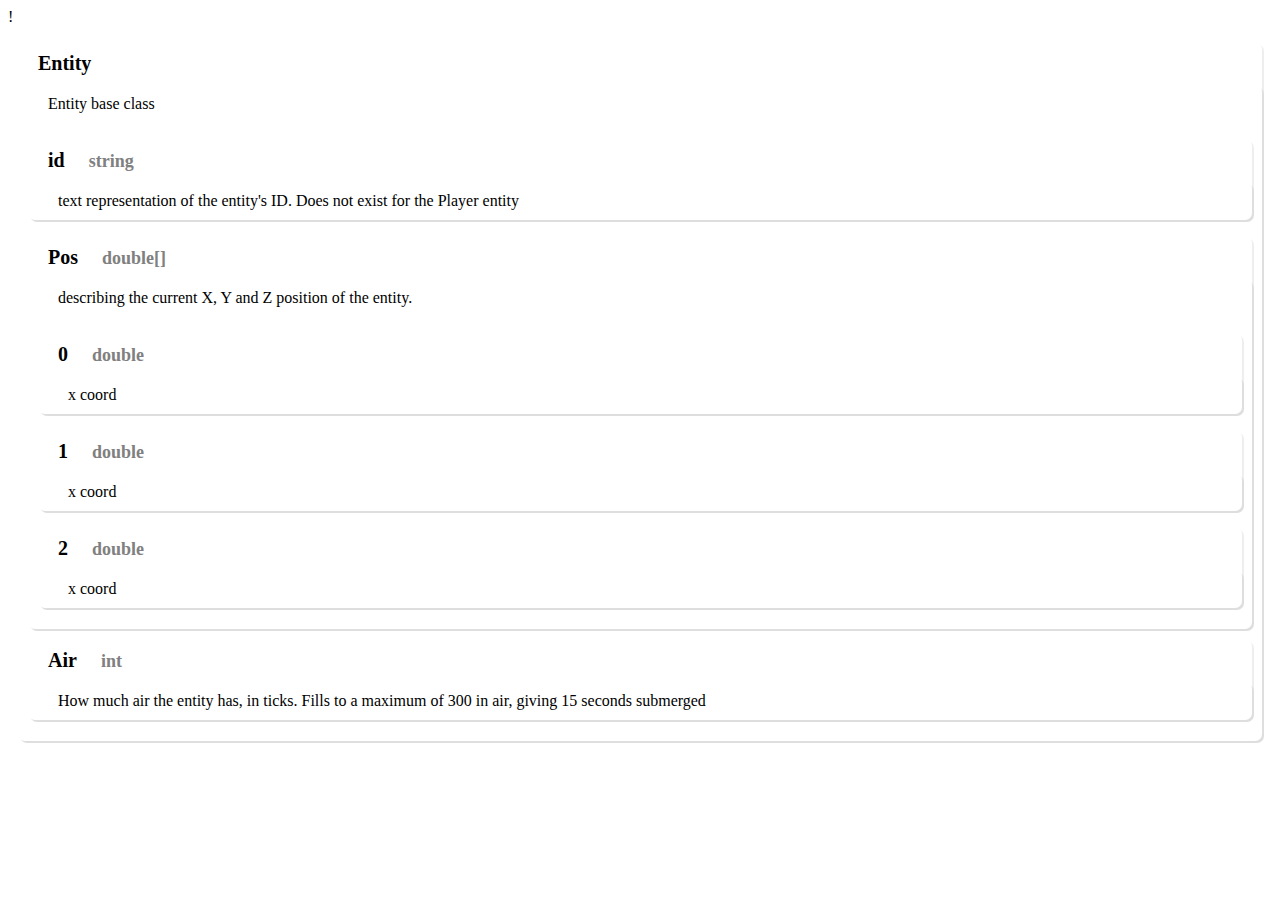
<file: index.html>
!<!DOCTYPE html>
<html lang="en" dir="ltr">
	<head>
		<meta charset="utf-8">
		<title>Nbt Database</title>
		<link rel="stylesheet" href="style.css" type="text/css"/>
	</head>
	<body>
		<ul>
			<li>
				<div class="header">
					<h2>Entity</h2>
					<div class="body">
						<p>Entity base class</p>
						<ul>
							<li><div class="header">
								<h2>id</h2>
								<h3>string</h3>
								<div class="body">
									<p>text representation of the entity's ID. Does not exist for the Player entity</p>
								</div>
							</div></li>
							<li><div class="header">
								<h2>Pos</h2>
								<h3>double[]</h3>
								<div class="body">
									<p>describing the current X, Y and Z position of the entity.</p>
									<ul>
										<li><div class="header">
											<h2>0</h2>
											<h3>double</h3>
											<div class="body">
												<p>x coord</p>
											</div>
										</div></li>
										<li><div class="header">
											<h2>1</h2>
											<h3>double</h3>
											<div class="body">
												<p>x coord</p>
											</div>
										</div></li>
										<li><div class="header">
											<h2>2</h2>
											<h3>double</h3>
											<div class="body">
												<p>x coord</p>
											</div>
										</div></li>
									</ul>
								</div>
							</div></li>
							<li><div class="header">
								<h2>Air</h2>
								<h3>int</h3>
								<div class="body">
									<p>How much air the entity has, in ticks. Fills to a maximum of 300 in air, giving 15 seconds submerged</p>
								</div>
							</div></li>
						</ul>
					</div>
				</body>
			</li>
		</ul>
	</div>
</html>
</file>
<file: style.css>
h2, h3 {
	display: inline-block;
	margin-left: 20px;
	margin-top: 10px;
	margin-bottom: 0px;
}
h2 {
	font-size: 20;
}
h3 {
	font-size: 18;
	color: gray;
}
p {
	font-size: 16;
	margin-left: 20px;
	margin-top: 10px;
	padding: 10px;
}

ul {
	list-style: none;
	padding: 0px;
	padding-bottom:  5px;
}

li {
	/* margin-bottom: 10px; */
}

div {
	background-color: #ffffff0a;
	/* padding: 10px 20px; */
	border-radius: 7px;
	margin: 10px 10px;
	box-shadow: 2px 2px #0001;
}
.header {
}

.body {
	margin: 10px 0;
	/* border-radius: 0; */
}
</file>
